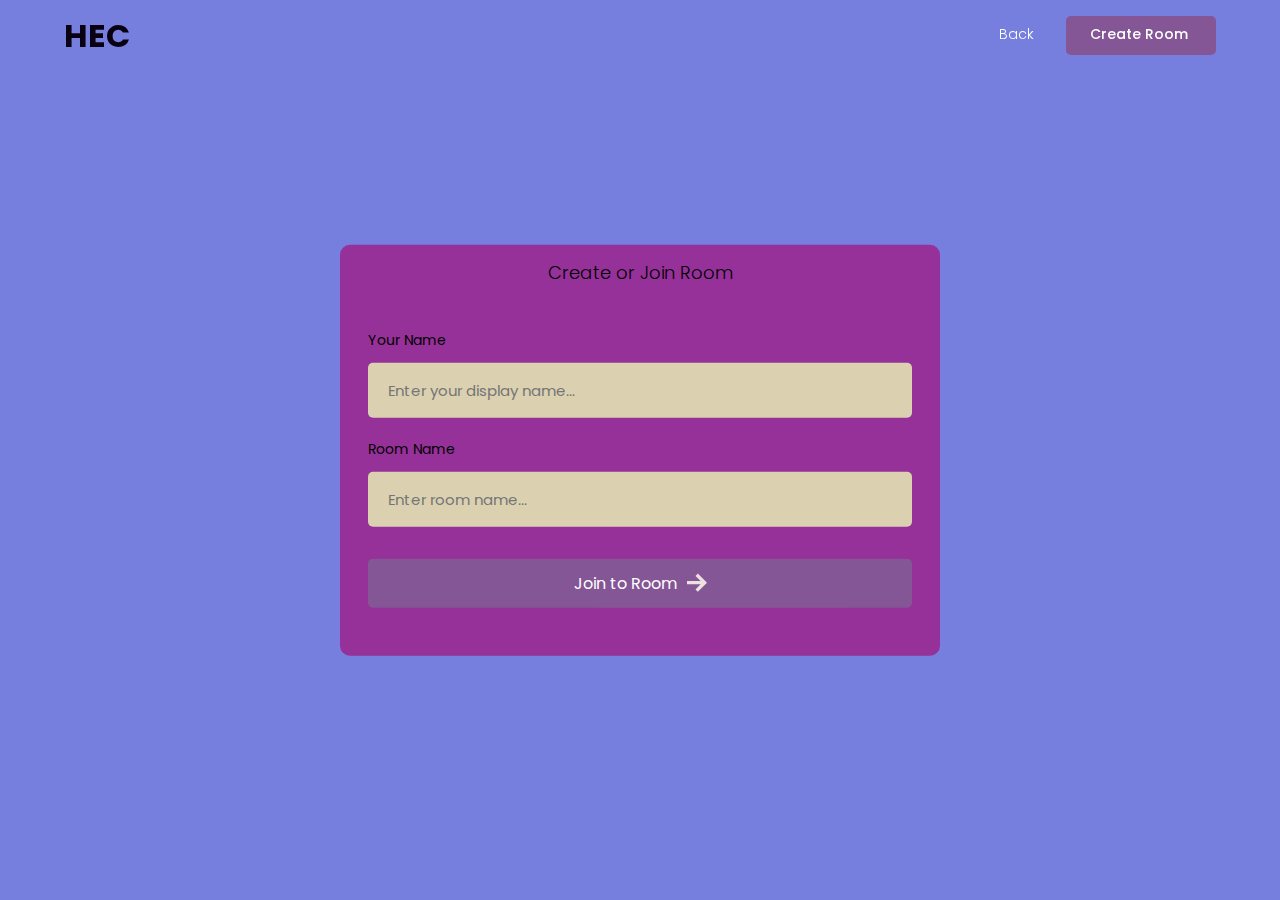
<file: video_room/lobby.html>
<!DOCTYPE html>
<html>
<head>
    <meta charset='utf-8'>
    <meta http-equiv='X-UA-Compatible' content='IE=edge'>
    <title>Room</title>
    <meta name='viewport' content='width=device-width, initial-scale=1'>
    <link rel='stylesheet' type='text/css' media='screen' href='styles/main.css'>
    <link rel='stylesheet' type='text/css' media='screen' href='styles/lobby.css'>
</head>
<body>

        <header id="nav">
       <div class="nav--list">
            <a href="lobby.php">
                <h3 id="logo">
                    <span>HEC</span>
                </h3>
            </a>
       </div>

        <div id="nav__links">
            <a class="nav__link" href="../index.php">
                Back
                <svg xmlns="http://www.w3.org/2000/svg" width="24" height="24" fill="#ede0e0" viewBox="0 0 24 24"><path d="M20 7.093v-5.093h-3v2.093l3 3zm4 5.907l-12-12-12 12h3v10h7v-5h4v5h7v-10h3zm-5 8h-3v-5h-8v5h-3v-10.26l7-6.912 7 6.99v10.182z"/></svg>
            </a>
            <a class="nav__link" id="create__room__btn" href="lobby.html">
                Create Room
               <svg xmlns="http://www.w3.org/2000/svg" width="24" height="24" fill="#ede0e0" viewBox="0 0 24 24"><path d="M12 0c-6.627 0-12 5.373-12 12s5.373 12 12 12 12-5.373 12-12-5.373-12-12-12zm6 13h-5v5h-2v-5h-5v-2h5v-5h2v5h5v2z"/></svg>
            </a>
        </div>
    </header>

    <main id="room__lobby__container">
        <div id="form__container">
             <div id="form__container__header">
                 <p> Create or Join Room</p>
             </div>
 
 
            <form id="lobby__form">
 
                 <div class="form__field__wrapper" id="form_name">
                     <label>Your Name</label>
                     <input type="text" name="name" required placeholder="Enter your display name..." />
                 </div>
 
                 <div class="form__field__wrapper">
                     <label>Room Name</label>
                     <input type="text" name="room"  placeholder="Enter room name..." />
                 </div>
 
                 <div class="form__field__wrapper">
                     <button type="submit">Join to Room 
                         <svg xmlns="http://www.w3.org/2000/svg" width="24" height="24" viewBox="0 0 24 24"><path d="M13.025 1l-2.847 2.828 6.176 6.176h-16.354v3.992h16.354l-6.176 6.176 2.847 2.828 10.975-11z"/></svg>
                    </button>
                 </div>
            </form>
        </div>
     </main>
    
</body>
<script type="text/javascript" src="js/lobby.js"></script>
</html>
</file>
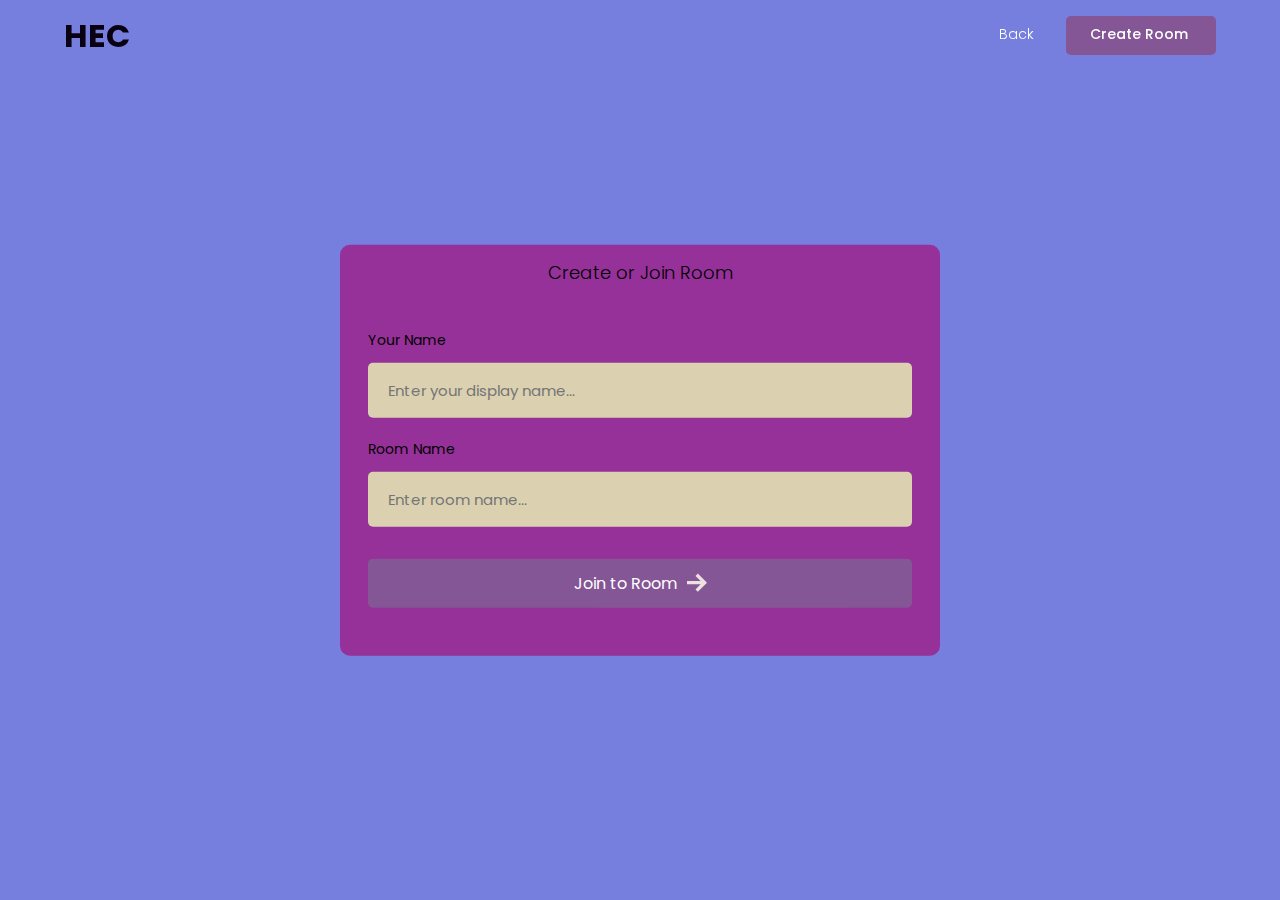
<file: video_room/room.html>
<!DOCTYPE html>
<html>
<head>
    <meta charset='utf-8'>
    <meta http-equiv='X-UA-Compatible' content='IE=edge'>
    <title>Room</title>
    <meta name='viewport' content='width=device-width, initial-scale=1'>
    <link rel='stylesheet' type='text/css' media='screen' href='styles/main.css'>
    <link rel='stylesheet' type='text/css' media='screen' href='styles/room.css'>
    <style>
        .video-player{
            height: 100%;
            width: 100%;
        }
        #stream_box .video_container{
        border: 2px solid #000;
        border-radius: 0;
        -webkit-border-radius: 0;
        -moz-border-radius: 0;
        -ms-border-radius: 0;
        -o-border-radius: 0;
        height: 100%!important;
        width: 100%!important;
        }
        #stream_box .video-player{
        border-radius: 0;
        -webkit-border-radius: 0;
        -moz-border-radius: 0;
        -ms-border-radius: 0;
        -o-border-radius: 0;
        }
    </style>
</head>
<body>

    <header id="nav">
       <div class="nav--list">
            <button id="members__button">
               <svg width="24" height="24" xmlns="http://www.w3.org/2000/svg" fill-rule="evenodd" clip-rule="evenodd"><path d="M24 18v1h-24v-1h24zm0-6v1h-24v-1h24zm0-6v1h-24v-1h24z" fill="#ede0e0"><path d="M24 19h-24v-1h24v1zm0-6h-24v-1h24v1zm0-6h-24v-1h24v1z"/></svg>
            </button>
            <a href="lobby.html">
                <h3 id="logo">
                    <span>HEC</span>
                </h3>
            </a>
       </div>

        <div id="nav__links">
            <button id="chat__button"><svg width="24" height="24" xmlns="http://www.w3.org/2000/svg" fill-rule="evenodd" fill="#ede0e0" clip-rule="evenodd"><path d="M24 20h-3v4l-5.333-4h-7.667v-4h2v2h6.333l2.667 2v-2h3v-8.001h-2v-2h4v12.001zm-15.667-6l-5.333 4v-4h-3v-14.001l18 .001v14h-9.667zm-6.333-2h3v2l2.667-2h8.333v-10l-14-.001v10.001z"/></svg></button>
            <!-- <a class="nav__link" href="/">
                Lobby
                <svg xmlns="http://www.w3.org/2000/svg" width="24" height="24" fill="#ede0e0" viewBox="0 0 24 24"><path d="M20 7.093v-5.093h-3v2.093l3 3zm4 5.907l-12-12-12 12h3v10h7v-5h4v5h7v-10h3zm-5 8h-3v-5h-8v5h-3v-10.26l7-6.912 7 6.99v10.182z"/></svg>
            </a> -->
            <a class="nav__link" id="create__room__btn" href="lobby.html">
                Create Room
               <svg xmlns="http://www.w3.org/2000/svg" width="24" height="24" fill="#ede0e0" viewBox="0 0 24 24"><path d="M12 0c-6.627 0-12 5.373-12 12s5.373 12 12 12 12-5.373 12-12-5.373-12-12-12zm6 13h-5v5h-2v-5h-5v-2h5v-5h2v5h5v2z"/></svg>
            </a>
        </div>
    </header>

    <main class="container">
        <div id="room__container">

            <section id="members__container">

            <div id="members__header">
                <p>Participants</p>
                <strong id="members__count">0</strong>
            </div>

            <div id="member__list">
                <!--<div class="member__wrapper" id="member__1__wrapper">
                    <span class="green__icon"></span>
                    <p class="member_name">Sulammita</p>
                </div>-->
            </div>

            </section>

            <section id="stream__container">
                <div id="stream_box"></div>
                
                <div id="streams_container">
                    <div id="video-streams">

                    </div>
                </div>
                <div class="stream__actions">
                    <button id="camera-btn" class="">
                        <svg xmlns="http://www.w3.org/2000/svg" width="24" height="24" viewBox="0 0 24 24"><path d="M5 4h-3v-1h3v1zm10.93 0l.812 1.219c.743 1.115 1.987 1.781 3.328 1.781h1.93v13h-20v-13h3.93c1.341 0 2.585-.666 3.328-1.781l.812-1.219h5.86zm1.07-2h-8l-1.406 2.109c-.371.557-.995.891-1.664.891h-5.93v17h24v-17h-3.93c-.669 0-1.293-.334-1.664-.891l-1.406-2.109zm-11 8c0-.552-.447-1-1-1s-1 .448-1 1 .447 1 1 1 1-.448 1-1zm7 0c1.654 0 3 1.346 3 3s-1.346 3-3 3-3-1.346-3-3 1.346-3 3-3zm0-2c-2.761 0-5 2.239-5 5s2.239 5 5 5 5-2.239 5-5-2.239-5-5-5z"/></svg>
                    </button>
                    <button id="mic-btn" class="">
                        <svg xmlns="http://www.w3.org/2000/svg" width="24" height="24" viewBox="0 0 24 24"><path d="M12 2c1.103 0 2 .897 2 2v7c0 1.103-.897 2-2 2s-2-.897-2-2v-7c0-1.103.897-2 2-2zm0-2c-2.209 0-4 1.791-4 4v7c0 2.209 1.791 4 4 4s4-1.791 4-4v-7c0-2.209-1.791-4-4-4zm8 9v2c0 4.418-3.582 8-8 8s-8-3.582-8-8v-2h2v2c0 3.309 2.691 6 6 6s6-2.691 6-6v-2h2zm-7 13v-2h-2v2h-4v2h10v-2h-4z"/></svg>
                    </button>
                    <button id="screen-btn">
                        <svg xmlns="http://www.w3.org/2000/svg" width="24" height="24" viewBox="0 0 24 24"><path d="M0 1v17h24v-17h-24zm22 15h-20v-13h20v13zm-6.599 4l2.599 3h-12l2.599-3h6.802z"/></svg>
                    </button>
                    <button id="leave-btn">
                        <svg xmlns="http://www.w3.org/2000/svg" width="24" height="24" viewBox="0 0 24 24"><path d="M16 10v-5l8 7-8 7v-5h-8v-4h8zm-16-8v20h14v-2h-12v-16h12v-2h-14z"/></svg>
                    </button>
                </div>
            </section>

            <section id="messages__container">

                <div id="messages">
                    
                    
                </div>
                <form id="message__form">
                    <input type="text" name="message" placeholder="Send a message...." />
                </form>
                

            </section>
        </div>
    </main>
    
</body>
<script type="text/javascript" src="js/AgoraRTC_N-4.16.0.js"></script>
<script type="text/javascript" src="js/agora-rtm-sdk-1.5.1.js"></script>
<script type="text/javascript"src="js/room_rtm.js"></script>
<script type="text/javascript" src="js/room.js"></script>
<script type="text/javascript" src="js/room_rtc.js"></script>
</html>
</file>
<file: video_room/styles/main.css>
@import url('https://fonts.googleapis.com/css2?family=Poppins:wght@400;500;600;700;800&display=swap');

* {
  font-family: 'Poppins', sans-serif;
}

/* width */
::-webkit-scrollbar {
  width: 7px;
}

/* Track */
::-webkit-scrollbar-track {
  box-shadow: inset 0 0 5px grey;
  border-radius: 10px;
}

/* Handle */
::-webkit-scrollbar-thumb {
  background: #797a79;
  border-radius: 10px;
}

/* Handle on hover */
::-webkit-scrollbar-thumb:hover {
  background: #767EDE;
}

body {
  background-color: #767EDE;

  font-size: 14px;
  padding: 0;
  margin: 0;
  box-sizing: border-box;
}

p,
a {
  font-weight: 300;
}

.avatar__md {
  height: 40px;
  width: 40px;
  object-fit: cover;
  border-radius: 50%;
}

.avatar__sm {
  height: 30px;
  width: 30px;
  object-fit: cover;
  border-radius: 50%;
}

#nav {
  position: fixed;
  top: 0;
  width: 100%;
  box-sizing: border-box;
  display: flex;
  justify-content: space-between;
  align-items: center;
  background-color: transparent;
  text-decoration: none;
  padding: 16px 5%;
  z-index: 999;
}

#logo {
  display: flex;
  align-items: center;
  gap: 16px;
  font-size: 2rem;
  font-weight: 700;
  line-height: 0;
  margin: 0;
  color: #090111;

}

@media (max-width: 640px) {
  #logo span {
    display: none;
  }
}

#logo img {
  height: 42px;
}

#nav a {
  text-decoration: none;
}

#nav__links {
  display: flex;
  align-items: center;
  column-gap: 2em;
}

.nav__link {
  color: #fff;
  text-decoration: none;
  transition: 1s;
  border-bottom: 2px solid transparent;
  transition: all 0.3s ease-in-out;
  padding-bottom: 1px;
}

@media (max-width: 520px) {
  #nav__links {
    column-gap: 3em;
  }
}

.nav__link:hover {
  color: rgb(230, 228, 228);
  text-decoration: none;
  border-color: #845695;
}

#create__room__btn {
  display: block;
  background-color: #845695;
  padding: 8px 24px;
  font-size: 14px;
  font-weight: 500;
  border-radius: 5px;
}

#create__room__btn:hover {
  background-color: #845695;
}

.nav--list {
  display: flex;
  gap: 1rem;
  align-items: center;
}

#members__button,
#chat__button {
  display: none;
  cursor: pointer;
  background: transparent;
  border: none;
}

#members__button:hover svg > path,
#chat__button:hover svg,
.nav__link:hover svg {
  fill: #845695;
}

.nav__link svg {
  width: 0;
  height: 0;
}

@media (max-width: 640px) {
  #members__button {
    display: block;
  }

  .nav__link svg {
    width: 1.5rem;
    height: 1.5rem;
  }
  .nav__link,
  #create__room__btn {
    font-size: 0;
    border: none;
  }

  #create__room__btn {
    padding: 0;
    background-color: transparent;
    border-radius: 50%;
  }

  #create__room__btn:hover {
    background-color: transparent;
  }
}
</file>
<file: video_room/styles/lobby.css>
#form__container {
  width: 90%;
  max-width: 600px;
  border-radius: 10px;
  background-color: #963199;
  position: fixed;
  top: 50%;
  left: 50%;
  transform: translate(-50%, -50%);
}

#lobby__form {
  padding: 2em;
}

#form__container__header {
  border-radius: 10px 10px 0 0;
  padding: 10px;
  text-align: center;

  margin: 0;
  font-size: 18px;
  font-size: 300;
  line-height: 0;
}

.form__field__wrapper {
  width: 100%;
  box-sizing: border-box;
  margin-bottom: 20px;
}

.form__field__wrapper label {
  font-size: 14px;
  line-height: 1.7em;
  margin-bottom: 10px;
  display: block;
}

.form__field__wrapper input {
  box-sizing: border-box;
  
  width: 100%;
  margin: 0;
  border: none;
  border-radius: 5px;
  padding: 16px 20px;
  font-size: 15px;
  background-color: #dbd1b1;
  outline: none;

}

.form__field__wrapper button[type='submit'] {
  margin-top: 32px;
  cursor: pointer;
  background-color: #845695;
  border: none;
  color: #fff;
  font-size: 16px;
  width: 100%;
  display: flex;
  align-items: center;
  justify-content: center;
  padding: 12px;
  border-radius: 5px;
  gap: 10px;
}
.form__field__wrapper button[type='submit'] :hover{
  background-color: white;
  color: darkblue;
}

.form__field__wrapper button[type='submit'] svg {
  fill: #ede0e0;
  width: 20px;
}

#avatar__selection {
  margin-right: 10px;
  display: flex;
  gap: 1em;
}

.avatar__option {
  height: 50px;
  width: 50px;
  border-radius: 50%;
  cursor: pointer;
  transition: 0.3s;
  border: 2px solid darkblue;
}

.avatar__option__selected {
  border: 3px solid darkblue;
}
</file>
<file: video_room/styles/room.css>
.container {
  margin-top: 74px;
  height: clac(100vh - 74px);
  width: 100%;
  position: relative;
}

#room__container {
  position: relative;
  display: flex;
  gap: 3rem;
}

#members__container {
  background-color: #40CDDA;
  overflow-y: auto;
  width: 90%;
  max-width: 250px;
  position: fixed;
  height: 100%;
  z-index: 999;
}

#members__count {
  background-color: gold;
  padding: 7px 15px;
  font-size: 14px;
  font-weight: 600;
  border-radius: 5px;
}

#members__header {
  display: flex;
  justify-content: space-around;
  align-items: center;
  padding: 0 1rem;
  position: fixed;
  font-size: 18px;
  background-color: transparent;
  width: 218px;
}

#member__list {
  display: flex;
  flex-direction: column;
  gap: 1rem;
  padding-top: 5rem;
  padding-bottom: 6.5rem;
}

.members__list::-webkit-scrollbar {
  height: 14px;
}

.member__wrapper {
  display: flex;
  align-items: center;
  column-gap: 10px;
  padding-left: 1em;
}

.green__icon {
  display: block;
  height: 8px;
  width: 8px;
  border-radius: 50%;
  background-color: #3206f8;
}

.member_name{
  font-size: 14px;
  line-height: 0;
}

#messages__container {
  height: calc(100vh - 85px);
  background-color: #40CDDA;
  right: 0;
  position: absolute;
  width: 100%;
  max-width: 25rem;
  overflow-y: auto;
  
}

#messages {
  width: 100%;
  height: 100%;
  overflow-y: auto;
}

.message__wrapper:last-child {
  margin-bottom: 6.5rem;
}

.message__wrapper {
  display: flex;
  gap: 10px;
  margin: 1em;
}

.message__body {
  background-color: transparent;
  border-radius: 10px;
  padding: 10px 15px;
  width: fit-content;
  max-width: 900px;
}

.message__body strong {
  font-weight: 600;
  color: #0D033B;
}

.message__body__bot{
  padding: 0 20px;
  max-width: 900px;
  color: #0D033B;
}


.message__author {
  margin-right: 10px;
  color: #2aca3e!important;

}

.message__author__bot {
  margin-right: 10px;
  color: #a52aca!important;

}

.message__text {
  margin: 0;
}

#message__form {
  width: 23.2rem;
  position: fixed;
  bottom: 0;
  display: block;
  background-color: transparent;
  padding: 1em;
}

#message__form input {
  color: #fff;
  width: 100%;
  border: none;
  border-radius: 5px;
  padding: 18px;
  font-size: 14px;
  box-sizing: border-box;
  background-color: #D0FAB4;
}

#message__form input:focus {
  outline: none;
}

#message__form input::placeholder {
  color: #707575;
}

#stream__container {
  justify-self: center;
  width: calc(100% - 40.7rem);
  position: fixed;
  left: 15.7rem;
  top: clac(100vh - 72px);
  overflow-y: auto;
  height: 100%;
}
#streams_container{
  display: flex;
  flex-wrap: wrap;
  gap: 2em;
  justify-content: center;
  align-items: center;
  margin-top: 25px;
  margin-bottom: 225px;
}

#stream_box{
  background-color: #3f434a;
  height: 60vh;
  display: none;
}

.video_container{
  display: flex;
  justify-content: center;
  align-items: center;
  border: 2px solid #b366fb;
  border-radius: 50%;
  -webkit-border-radius: 50%;
  -moz-border-radius: 50%;
  -ms-border-radius: 50%;
  -o-border-radius: 50%;
  cursor: pointer;
  overflow: hidden;
  height: 300px;
  width: 300px;

  background-image: url('/images/img_avatar.png');
  background-repeat: no-repeat;
  background-size: cover;
  background-position: center;

}
#stream_box .video_container{

  border-radius: 0;
  -webkit-border-radius: 0;
  -moz-border-radius: 0;
  -ms-border-radius: 0;
  -o-border-radius: 0;
  height: 100%!important;
  width: 100%!important;

  
  background-image: url('/images/img_avatar.png');
  background-repeat: no-repeat;
  background-size: cover;
  background-position: center;

}
#stream_box .video-player{
  border-radius: 0;
  -webkit-border-radius: 0;
  -moz-border-radius: 0;
  -ms-border-radius: 0;
  -o-border-radius: 0;
}
.video-player{
  width: 100%;
  width: 100%;
}

@media (max-width: 1400px){
  .video_container{
    height: 200px;
    width: 200px;
  }
}

@media (max-width: 1200px) {
  #members__container {
    display: none;
  }

  #members__button {
    display: block;
  }

  #stream__container {
    width: calc(100% - 25rem);
    left: 0;
  }
}

@media (max-width: 980px) {
  #stream__container {
    width: calc(100% - 20rem);
    left: 0;
  }
  #messages__container {
    max-width: 20rem;
  }

  #message__form {
    width: 18.2rem;
  }
}

@media (max-width: 768px) {
  #stream__container {
    width: 100%;
  }

  .video_container{
    height: 100px;
    width: 100px;
  }

  #messages__container {
    display: none;
  }

  #chat__button {
    display: block;
  }
}

#stream__box {
  position: relative;
}

.stream__focus {
  width: 100%;
  height: 100%;
}

.stream__focus iframe {
  width: 100%;
  height: 100%;
}

.stream__actions {
  position: fixed;
  bottom: 1rem;
  border-radius: 8px;
  background-color: #EAB3FA;
  padding: 1rem;
  left: 50%;
  display: flex;
  gap: 1rem;
  transform: translateX(-50%);
}

.stream__actions a,
.stream__actions button {
  cursor: pointer;
  background-color: pink;
  color: #fff;
  border: none;
  display: flex;
  align-items: center;
  justify-content: center;
  padding: 0.5rem 1rem;
  border-radius: 5px;
  transition: all 0.2s ease-in-out;
}

.stream__actions a svg,
.stream__actions button svg {
  width: 1.5rem;
  height: 1.5rem;
  fill: #120025;
}

.stream__actions a.active,
.stream__actions button.active,
.stream__actions a:hover,
.stream__actions button:hover {
  background-color: #76DDA6;
}
</file>
